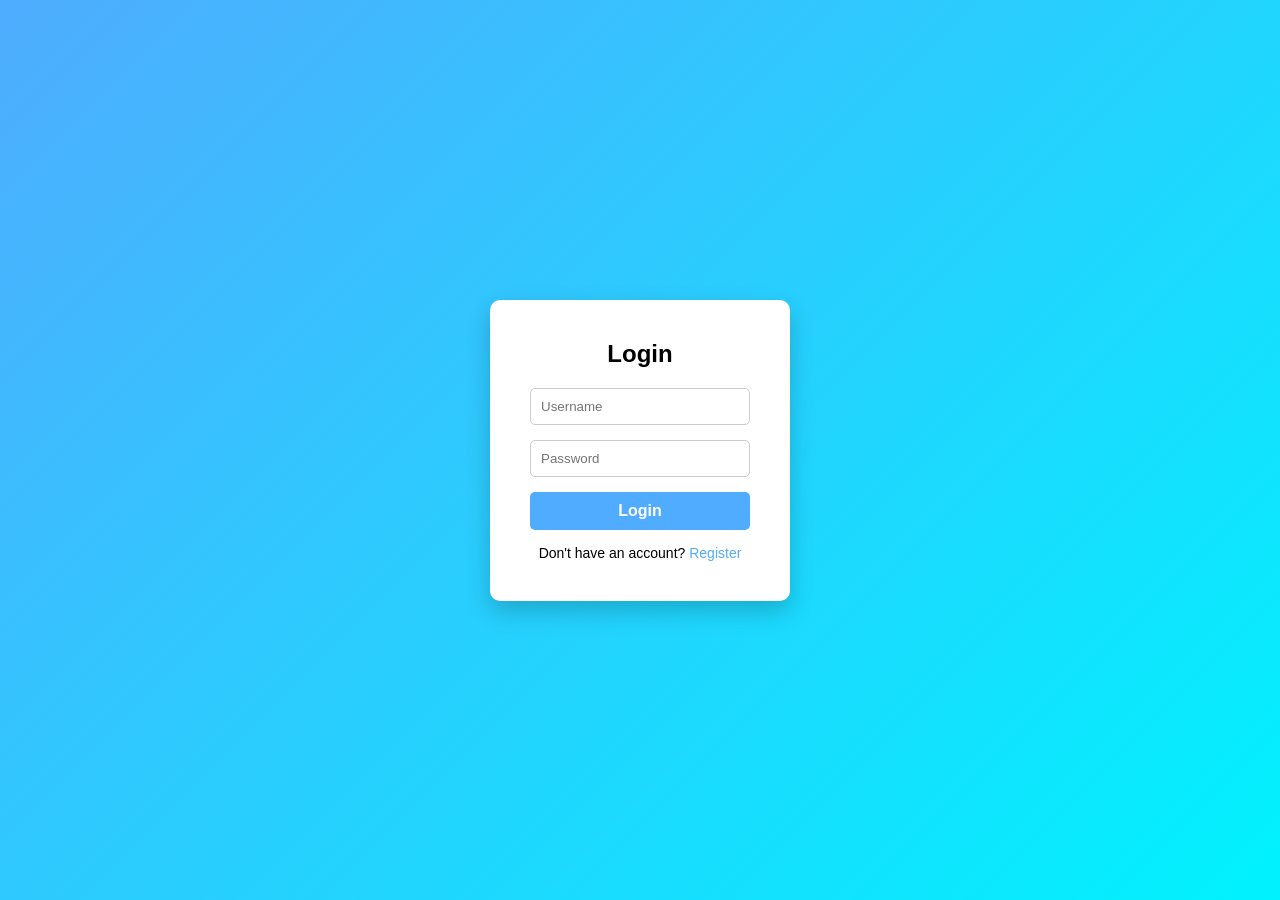
<file: index.html>
<!DOCTYPE html>
<html lang="en">

<head>
    <meta charset="UTF-8">
    <title>Login Page</title>
    <link rel="stylesheet" href="style.css">
</head>

<body>

    <div class="login-container">
        <h2>Login</h2>

        <form>
            <div class="input-box">
                <input type="text" placeholder="Username" required>
            </div>

            <div class="input-box">
                <input type="password" placeholder="Password" required>
            </div>

            <button type="submit" class="submit"><a href="landingpage.html">Login</a></button>

            <p class="register">Don't have an account? <a href="#">Register</a></p>
        </form>
    </div>

</body>

</html>
</file>
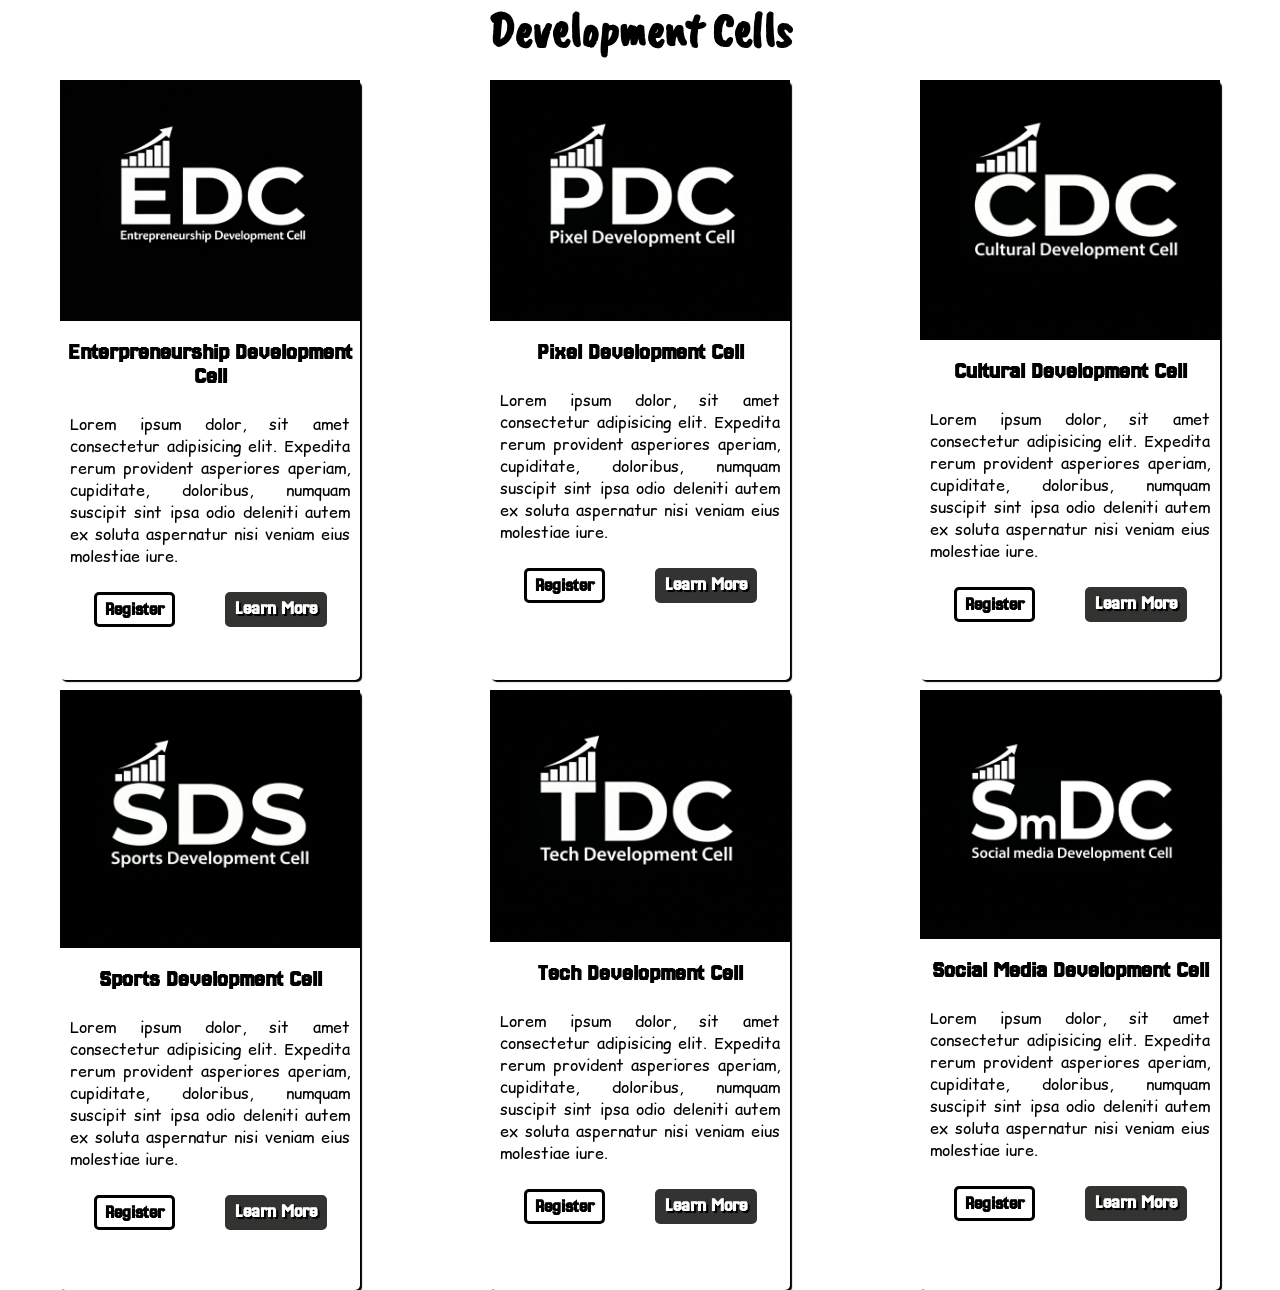
<file: developmentcell.html>
<!DOCTYPE html>
<html lang="en">

<head>
    <meta charset="UTF-8">
    <meta name="viewport" content="width=device-width, initial-scale=1.0">
    <title>development-cell</title>
    <link rel="stylesheet" href="landingpage.css">
</head>

<body>
    <!-- DEVELOPMENT CELL -->
    <section id="courses" class="development-cell">
        <div class="cell-heading">Development Cells</div>
        <div class="cell">
            <div class="cell-content">
                <div class="cell-image"><img src="Enterpreneurship DC.jpg.jpeg" alt=""></div>
                <div class="cell-name">Enterpreneurship Development Cell</div>
                <div class="cell-description">Lorem ipsum dolor, sit amet consectetur adipisicing elit. Expedita
                    rerum
                    provident asperiores aperiam, cupiditate, doloribus, numquam suscipit sint ipsa odio deleniti
                    autem
                    ex soluta aspernatur nisi veniam eius molestiae iure.</div>
                <div class="cell-button">
                    <div class="register-button"><a href="#">Register</a></div>
                    <div class="learn-more-button"><a href="#">Learn More</a></div>
                </div>
            </div>

            <div class="cell-content">
                <div class="cell-image"><img src="PixelDC.jpg.jpeg" alt=""></div>
                <div class="cell-name">Pixel Development Cell</div>
                <div class="cell-description">Lorem ipsum dolor, sit amet consectetur adipisicing elit. Expedita
                    rerum
                    provident asperiores aperiam, cupiditate, doloribus, numquam suscipit sint ipsa odio deleniti
                    autem
                    ex soluta aspernatur nisi veniam eius molestiae iure.</div>
                <div class="cell-button">
                    <div class="register-button"><a href="#">Register</a></div>
                    <div class="learn-more-button"><a href="#">Learn More</a></div>
                </div>
            </div>

            <div class="cell-content">
                <div class="cell-image"><img src="Cultural DC.jpg.jpeg" alt=""></div>
                <div class="cell-name">Cultural Development Cell</div>
                <div class="cell-description">Lorem ipsum dolor, sit amet consectetur adipisicing elit. Expedita
                    rerum
                    provident asperiores aperiam, cupiditate, doloribus, numquam suscipit sint ipsa odio deleniti
                    autem
                    ex soluta aspernatur nisi veniam eius molestiae iure.</div>
                <div class="cell-button">
                    <div class="register-button"><a href="#">Register</a></div>
                    <div class="learn-more-button"><a href="#">Learn More</a></div>
                </div>
            </div>

            <div class="cell-content">
                <div class="cell-image"><img src="Sports DC.jpg.jpeg" alt=""></div>
                <div class="cell-name">Sports Development Cell</div>
                <div class="cell-description">Lorem ipsum dolor, sit amet consectetur adipisicing elit. Expedita
                    rerum
                    provident asperiores aperiam, cupiditate, doloribus, numquam suscipit sint ipsa odio deleniti
                    autem
                    ex soluta aspernatur nisi veniam eius molestiae iure.</div>
                <div class="cell-button">
                    <div class="register-button"><a href="#">Register</a></div>
                    <div class="learn-more-button"><a href="#">Learn More</a></div>
                </div>
            </div>

            <div class="cell-content">
                <div class="cell-image"><img src="TechDC.jpg.jpeg" alt=""></div>
                <div class="cell-name">Tech Development Cell</div>
                <div class="cell-description">Lorem ipsum dolor, sit amet consectetur adipisicing elit. Expedita
                    rerum
                    provident asperiores aperiam, cupiditate, doloribus, numquam suscipit sint ipsa odio deleniti
                    autem
                    ex soluta aspernatur nisi veniam eius molestiae iure.</div>
                <div class="cell-button">
                    <div class="register-button"><a href="#">Register</a></div>
                    <div class="learn-more-button"><a href="#">Learn More</a></div>
                </div>
            </div>

            <div class="cell-content">
                <div class="cell-image"><img src="Social media DC.jpg.jpeg" alt=""></div>
                <div class="cell-name">Social Media Development Cell</div>
                <div class="cell-description">Lorem ipsum dolor, sit amet consectetur adipisicing elit. Expedita
                    rerum
                    provident asperiores aperiam, cupiditate, doloribus, numquam suscipit sint ipsa odio deleniti
                    autem
                    ex soluta aspernatur nisi veniam eius molestiae iure.</div>
                <div class="cell-button">
                    <div class="register-button"><a href="#">Register</a></div>
                    <div class="learn-more-button"><a href="#">Learn More</a></div>
                </div>
            </div>
        </div>
    </section>
</body>

</html>
</file>
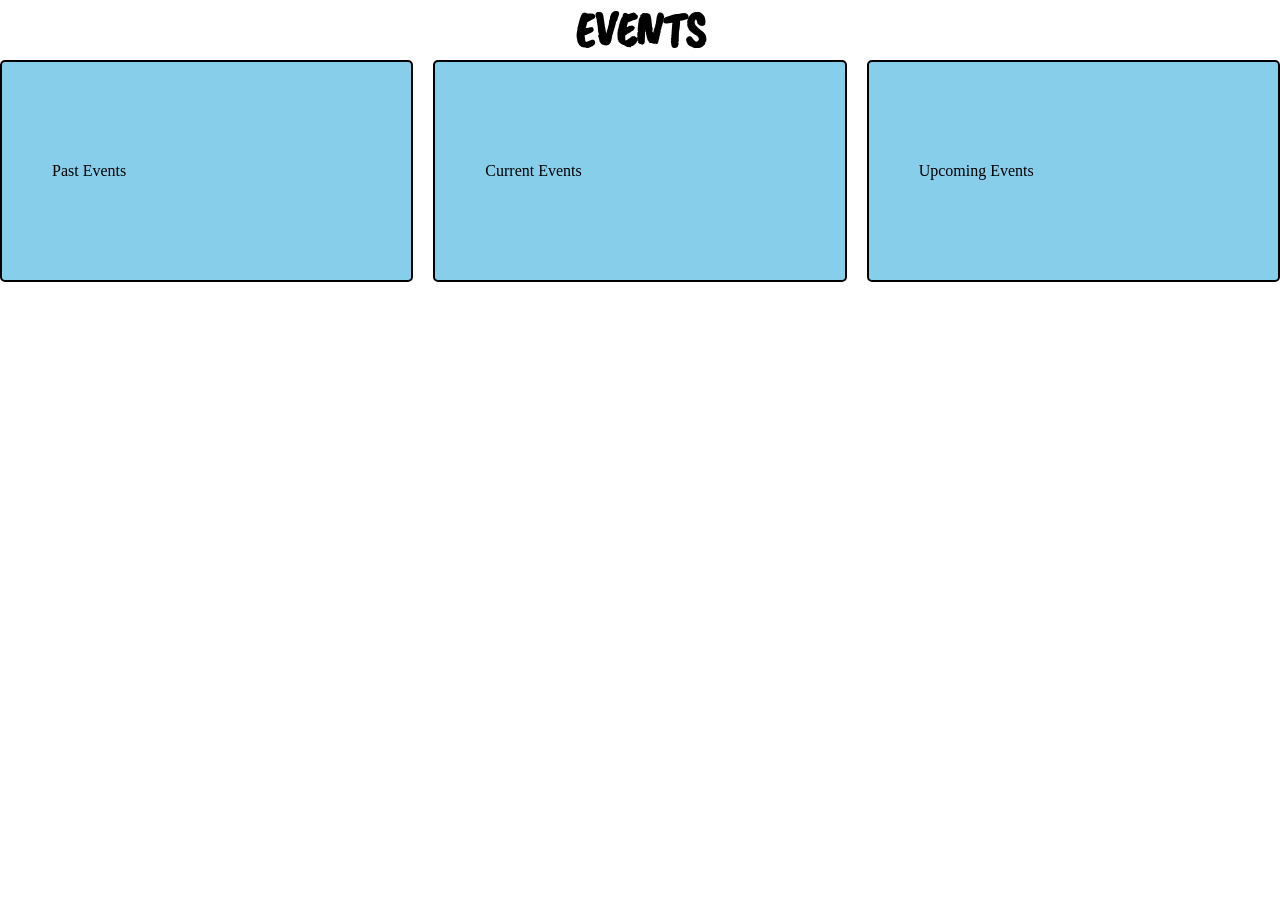
<file: events.html>
<!DOCTYPE html>
<html lang="en">

<head>
    <meta charset="UTF-8">
    <meta name="viewport" content="width=device-width, initial-scale=1.0">
    <title>Events</title>
    <link rel="stylesheet" href="landingpage.css">
</head>

<body>
    <!-- EVENTS -->
    <section class="events-information" id="events">
        <div class="events-heading">EVENTS</div>
        <div class="event-grid">
            <div class="event-info">Past Events</div>
            <div class="event-info">Current Events</div>
            <div class="event-info">Upcoming Events</div>
        </div>
    </section>
</body>

</html>
</file>
<file: style.css>
* {
    margin: 0;
    padding: 0;
    box-sizing: border-box;
    font-family: Arial, sans-serif;
}

body {
    height: 100vh;
    display: flex;
    justify-content: center;
    align-items: center;
    background: linear-gradient(135deg, #4facfe, #00f2fe);
}

.login-container {
    background: white;
    padding: 40px;
    width: 300px;
    border-radius: 10px;
    box-shadow: 0 10px 25px rgba(0, 0, 0, 0.2);
    text-align: center;
}

.login-container h2 {
    margin-bottom: 20px;
}

.input-box {
    margin-bottom: 15px;
}

.submit a{
text-decoration: none;
color: white;
font-weight: bold;
}
.input-box input {
    width: 100%;
    padding: 10px;
    border: 1px solid #ccc;
    border-radius: 5px;
}

button {
    width: 100%;
    padding: 10px;
    border: none;
    background: #4facfe;
    color: white;
    font-size: 16px;
    border-radius: 5px;
    cursor: pointer;
    transition: 0.3s;
}

button:hover {
    background: #00c6ff;
}

.register {
    margin-top: 15px;
    font-size: 14px;
}

.register a {
    text-decoration: none;
    color: #4facfe;
}
</file>
<file: landingpage.css>
@import url('https://fonts.googleapis.com/css2?family=Caveat+Brush&family=Comic+Relief:wght@400;700&family=Jersey+25&family=Walter+Turncoat&display=swap');

* {
    margin: 0;
    padding: 0;
    box-sizing: border-box;
    overflow: wrap;
    scroll-behavior: smooth;
}

.container {
    display: flex;
    flex-direction: column;
    gap: 100px;
    width: 80vw;
    margin: auto;
}

/* NAVBAR */
.navbar {
    font-family: "Jersey 25", sans-serif;
    font-weight: bolder;
    font-style: normal;
    font-size: 1.5em;
    width: 100%;
    padding: 5px;
    display: flex;
    justify-content: space-between;
    margin: 20px;
}

.logo img {
    height: 40px;
    width: 40px;
}

.navbar a {
    color: black;
    text-decoration: none;
}

.menu ul {
    display: flex;
    gap: 100px;
}

.menu ul li {
    list-style: none;
    transition: all 0.3s ease-in;
}

.menu ul li:hover {
    transform: scale(1.1);
}

.contact-button {
    border: 2px solid #333332;
    padding: 5px 8px;
    background-color: #333332;
    border-radius: 5px;
    transition: all 0.3s ease-in;
}

.contact-button:hover {
    transform: scale(0.9);
}

.contact-button a {

    color: white;

    text-shadow: 2px 2px 1px black;

}

/* PROJECT-INTRODUCTION */
.project-introduction {
    background:
        linear-gradient(rgba(255, 255, 255, 0.7), rgba(255, 255, 255, 0.7)),
        url("LOGO.jpg.jpeg");
    background-position: center;
    background-repeat: no-repeat;
    background-size: 450px;

    display: flex;
    width: 100%;
    height: 100%;
    flex-direction: column;
    justify-content: center;
    align-items: center;
    gap: 10px;
}

.project-heading-1 {
    font-family: "Caveat Brush", cursive;
    font-weight: bolder;
    font-style: normal;
    font-size: 5em;
    text-align: center;
}

.project-heading-2 {
    font-family: "Walter Turncoat", cursive;
    font-weight: 400;
    font-style: normal;
    font-size: 1.5em;
    text-align: center;
}

.project-description {
    font-family: "Comic Relief", system-ui;
    font-weight: 400;
    font-style: normal;
    text-align: center;
}

.project-buttons {
    font-family: "Jersey 25", sans-serif;
    font-weight: bolder;
    font-style: normal;
    font-size: 1.5em;
    display: flex;
    gap: 50px;
    margin-top: 20px;
}

.project-buttons a {
    text-decoration: none;
}

.view-courses {
    border: 3px solid black;
    padding: 5px 8px;
    border-radius: 5px;
    transition: all 0.3s ease-in;
}

.view-courses a {
    color: black;
    background-color: white;

}

.view-courses:hover {
    transform: scale(0.9);
}

/* INSTITUTION-DASHBOARD */
.institution-dashboard {
    width: 100%;
    height: 100%;
    display: flex;
    justify-content: center;
    flex-direction: column;
    gap: 20px;
}

.dashboard-heading {
    font-family: "Caveat Brush", cursive;
    font-weight: bolder;
    font-style: normal;
    font-size: 3em;
}

.dashboard-content {
    display: grid;
    grid-template-columns: repeat(4, 1fr);
    text-align: center;
    justify-content: space-around;
}

.dashboard-item img {
    width: 200px;
    transition: all 0.3s ease-in;
}

.dashboard-item img:hover {
    transform: scale(1.1);
}



/* DEVELOPMENT CELL */
.development-cell {
    width: 100%;
    height: 100%;
    display: flex;
    flex-direction: column;
    gap: 20px;
    justify-content: center;
}

.active-courses img:hover .development-cell {
    width: 100%;
}

.cell-heading {
    font-family: "Caveat Brush", cursive;
    font-weight: bolder;
    font-style: normal;
    font-size: 3em;
    text-align: center;
}

.cell {
    display: grid;
    grid-template-columns: repeat(3, 1fr);
    place-items: center;
    gap: 10px;

}

.cell-content {
    display: flex;
    flex-direction: column;
    text-align: center;
    width: 300px;
    height: 600px;
    box-shadow: 2px 2px 1px black;
    border-radius: 5px;
    gap: 15px;
    padding-bottom: 50px;
}

.cell-image {
    width: 300px;
    overflow: hidden;
}

.cell-image img {
    width: 100%;
    transition: all 0.3s ease;
}

.cell-image img:hover {
    transform: scale(1.1);
}

.cell-name {
    font-family: "Jersey 25", sans-serif;
    font-weight: bolder;
    font-style: normal;
    font-size: 1.5em;
    transition: all 0.3s ease-in;
}

.cell-name:hover {
    transform: scale(1.1);
}

.cell-description {
    font-family: "Comic Relief", system-ui;
    font-weight: 400;
    font-style: normal;
    text-align: justify;
    padding: 10px;
}

.cell-button {
    justify-content: center;
    font-family: "Jersey 25", sans-serif;
    font-weight: bolder;
    font-style: normal;
    font-size: 1.2em;
    display: flex;
    gap: 50px;
}

.register-button {
    border: 3px solid black;
    padding: 5px 8px;
    border-radius: 5px;
    transition: all 0.3s ease-in;
}

.register-button:hover {
    transform: scale(0.9);
}

.cell-button a {
    text-decoration: none;
    color: black;
}

.learn-more-button {
    border: 2px solid #333332;
    background-color: #333332;
    padding: 5px 8px;
    border-radius: 5px;
    transition: all 0.3s ease-in;
}

.learn-more-button:hover {
    transform: scale(0.9);
}

.learn-more-button a {
    color: white;
    text-shadow: 2px 2px 1px black;
}

/* EVENTS SECTION */
.events-information {
    display: flex;
    flex-direction: column;
    justify-content: center;
}

.events-heading {
    font-family: "Caveat Brush", cursive;
    font-weight: bolder;
    font-style: normal;
    font-size: 3em;
    text-align: center;
}

.event-grid {
    display: grid;
    grid-template-columns: repeat(3, 1fr);
    justify-content: space-around;
    align-items: center;
    gap: 20px;
}

.event-info {
    border: 2px solid black;
    border-radius: 5px;
    background-color: skyblue;
    padding: 100px 50px;

}

/* FEATURED OFFERED */
.feature-offered {
    width: 100%;
    height: 100%;
    display: flex;
    justify-content: center;
    flex-direction: column;
    gap: 20px;
}

.features {
    display: grid;
    grid-template-columns: repeat(4, 1fr);
    text-align: center;
    justify-content: space-around;
}

.feature-heading {
    font-family: "Caveat Brush", cursive;
    font-weight: bolder;
    font-style: normal;
    font-size: 3em;
    text-align: center;

}

.feature-content img {
    width: 200px;
    transition: all 0.3s ease-in;
}

.feature-content img:hover {
    transform: scale(1.1);
}

/* CONTACT */
.contact-us {
    display: flex;
    flex-direction: column;
    width: 100%;
    height: 100%;
    justify-content: center;
    align-items: center;
}

.contact-heading {
    font-family: "Caveat Brush", cursive;
    font-weight: bolder;
    font-style: normal;
    font-size: 3em;
    text-align: center;
}

.contact-subheading {
    font-family: "Walter Turncoat", cursive;
    font-weight: 400;
    font-style: normal;
    font-size: 1.5em;
    text-align: center;
}

.contact-content {
    display: grid;
    width: 100%;
    grid-template-columns: repeat(2, 1fr);
}

.contact-info {
    display: flex;
    flex-direction: column;
    gap: 20px;
}

.contact-image img {
    width: 100%;
}

.contact-list {
    display: flex;
    align-items: center;
    gap: 10px;
    border-radius: 5px;
    box-shadow: 2px 2px 2px black;
    transition: all 0.3s ease-in;
}

.contact-list:hover {
    transform: scale(1.1);
}

.contact-list-image img {
    width: 50px;
}

.item1 {
    font-size: 1.2em;
    font-weight: bold;
}

.contact-form {
    display: flex;
    flex-direction: column;
    gap: 10px;
}

.form {
    padding: 5px;
}
</file>
